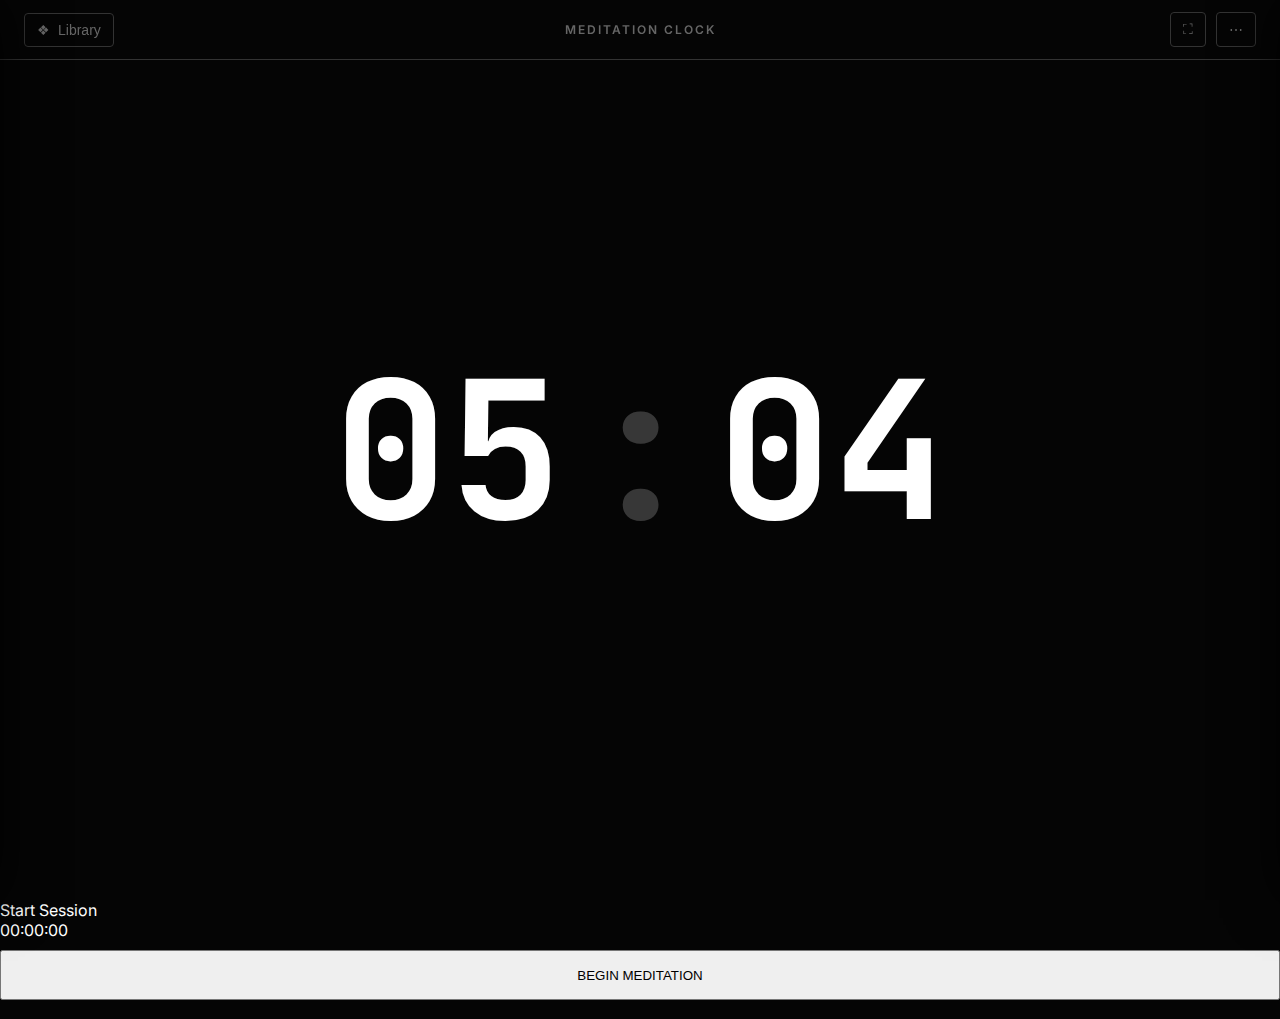
<file: index.html>
<!DOCTYPE html>
<html lang="en">
<head>
    <meta charset="UTF-8">
    <meta name="viewport" content="width=device-width, initial-scale=1.0, maximum-scale=1.0, user-scalable=no">
    <title>Meditation Clock</title>
    
    <link rel="stylesheet" href="core/global.css">
    <link id="theme-stylesheet" rel="stylesheet" href="">
    
    <!-- Fonts -->
    <link href="https://fonts.googleapis.com/css2?family=Inter:wght@400;500;600&family=JetBrains+Mono:wght@400;700&display=swap" rel="stylesheet">
</head>
<body>

    <!-- NAVBAR -->
    <nav id="navbar">
        <div class="nav-left">
            <button id="btn-library" class="nav-btn">
                <span class="icon">❖</span> Library
            </button>
        </div>
        <div class="nav-brand">Meditation Clock</div>
        <div class="nav-right">
            <button id="btn-fullscreen" class="nav-btn" title="Enter Focus Mode">
                ⛶
            </button>
            <button id="btn-settings" class="nav-btn" title="Settings">
                ⋯
            </button>
        </div>
    </nav>

    <!-- GHOST EXIT BUTTON (Appears in Fullscreen) -->
    <button id="btn-exit-fs">
        Exit Focus ×
    </button>

    <!-- STAGE -->
    <div id="stage"></div>

    <!-- LEFT DRAWER: Library -->
    <div id="library-drawer" class="drawer left-drawer">
        <div class="drawer-header">
            <h3>Atmospheres</h3>
            <button id="btn-close-library" class="close-btn">×</button>
        </div>
        <div id="theme-grid" class="grid-container"></div>
    </div>

    <!-- RIGHT DRAWER: Settings -->
    <div id="settings-panel" class="drawer right-drawer">
        <div class="drawer-header">
            <h3>Configuration</h3>
            <button id="btn-close-settings" class="close-btn">×</button>
        </div>
        <div id="settings-content"></div>
    </div>

    <!-- SESSION CONTROL (Bottom Drawer) -->
    <div id="session-handle" class="session-handle">
        <div class="handle-bar"></div>
        <span id="session-status-text">Start Session</span>
    </div>

    <div id="session-panel" class="bottom-drawer">
        <div class="session-content">
            <div id="session-timer">00:00:00</div>
            
            <!-- CONTROLS ROW: Flex container to hold buttons side-by-side -->
            <div id="controls-row" style="display: flex; gap: 10px; width: 100%; height: 50px; margin-top: 10px;">
                
                <!-- MAIN BUTTON -->
                <button id="btn-session-toggle" style="flex: 1; height: 100%; white-space: nowrap;">BEGIN MEDITATION</button>
                
                <!-- SYNC GROUP (Hidden by default, appears on side) -->
                <!-- We style these to match the main button exactly -->
                <div id="sync-group" style="display: none; flex: 1; gap: 8px;">
                    
                    <!-- USERNAME INPUT -->
                    <input type="text" id="user-input" placeholder="NAME" maxlength="10" style="
                        width: 40%;
                        height: 100%;
                        background: transparent;
                        border: 1px solid currentColor;
                        color: inherit;
                        font-family: inherit;
                        font-size: 14px;
                        text-align: center;
                        border-radius: 4px; /* Matches standard btn radius usually */
                        outline: none;
                        text-transform: uppercase;
                        padding: 0;
                    ">
                    
                    <!-- SYNC BUTTON -->
                    <button id="btn-sync" style="
                        flex: 1; 
                        height: 100%; 
                        background: rgba(255,255,255,0.1); /* Slight highlight */
                        border: 1px solid currentColor;
                        color: inherit;
                        font-family: inherit;
                        font-weight: 600;
                        font-size: 14px;
                        cursor: pointer;
                        border-radius: 4px;
                        white-space: nowrap;
                    ">
                        SYNC ☁️
                    </button>
                </div>
            </div>

            <!-- Tiny status message below -->
            <div id="sync-msg" style="font-size: 10px; margin-top: 5px; opacity: 0.6; min-height: 14px; text-align: center;"></div>
        </div>
    </div>

    <script src="core/engine.js"></script>
</body>
</html>
</file>
<file: core/global.css>
:root {
    --bg-color: #050505;
    --drawer-bg: #0a0a0a;
    --border-dim: #333333;
    --border-active: #ffffff;
    --text-main: #ffffff;
    --text-dim: #666666;
}

/* RESET */
* { box-sizing: border-box; }

body {
    margin: 0;
    padding: 0;
    width: 100vw;
    height: 100vh;
    overflow: hidden;
    background: var(--bg-color);
    font-family: 'Inter', sans-serif;
    color: var(--text-main);
    transition: background-color 0.5s ease;
}

/* --- NAVBAR --- */
#navbar {
    position: fixed;
    top: 0;
    left: 0;
    width: 100%;
    height: 60px;
    display: flex;
    justify-content: space-between;
    align-items: center;
    padding: 0 24px;
    z-index: 1500;
    background: rgba(5, 5, 5, 0.8);
    backdrop-filter: blur(10px);
    border-bottom: 1px solid var(--border-dim);
    transition: transform 0.5s ease, opacity 0.5s ease;
}

.nav-brand {
    font-size: 12px;
    text-transform: uppercase;
    letter-spacing: 2px;
    color: var(--text-dim);
    font-weight: 600;
    position: absolute;
    left: 50%;
    transform: translateX(-50%);
}

.nav-right {
    display: flex;
    gap: 10px;
}

.nav-btn {
    background: transparent;
    border: 1px solid var(--border-dim);
    color: var(--text-dim);
    padding: 8px 12px; /* Slightly smaller padding */
    border-radius: 4px;
    cursor: pointer;
    font-size: 14px;
    transition: all 0.2s;
    display: flex;
    align-items: center;
    gap: 8px;
}
.nav-btn:hover {
    border-color: var(--border-active);
    color: var(--text-main);
}

/* --- GHOST EXIT BUTTON --- */
#btn-exit-fs {
    position: fixed;
    bottom: 30px;
    right: 30px;
    z-index: 9999;
    
    background: transparent;
    border: 1px solid rgba(255, 255, 255, 0.2);
    color: white;
    padding: 10px 20px;
    border-radius: 30px; /* Pill shape */
    font-size: 12px;
    text-transform: uppercase;
    letter-spacing: 1px;
    cursor: pointer;
    
    /* THE GHOST EFFECT */
    opacity: 0; /* Hidden by default */
    pointer-events: none; /* Can't click it when hidden */
    transform: translateY(20px);
    transition: all 0.5s ease;
}

/* --- FULLSCREEN MODE STATES --- */

/* When body has class 'fullscreen-mode'... */
body.fullscreen-mode #navbar {
    transform: translateY(-100%); /* Slide navbar up and away */
    opacity: 0;
    pointer-events: none;
}

/* Show the exit button ONLY in fullscreen mode */
body.fullscreen-mode #btn-exit-fs {
    opacity: 0.1; /* Very faint (10%) */
    pointer-events: auto;
    transform: translateY(0);
}

/* When hovering/tapping the exit button, make it fully visible */
body.fullscreen-mode #btn-exit-fs:hover {
    opacity: 1;
    background: rgba(255,255,255,0.1);
    border-color: white;
}


/* --- DRAWERS --- */
.drawer {
    position: fixed;
    top: 0;
    bottom: 0;
    width: 320px;
    background: var(--drawer-bg);
    z-index: 2000;
    padding: 30px;
    box-shadow: 0 0 50px rgba(0,0,0,0.9);
    transition: transform 0.4s cubic-bezier(0.16, 1, 0.3, 1);
    display: flex;
    flex-direction: column;
    border-right: 1px solid var(--border-dim); /* Default border logic */
}
.right-drawer { border-left: 1px solid var(--border-dim); border-right: none; }

.drawer-header {
    display: flex;
    justify-content: space-between;
    align-items: center;
    margin-bottom: 30px;
    font-size: 11px;
    text-transform: uppercase;
    letter-spacing: 2px;
    color: var(--text-dim);
    padding-bottom: 15px;
    border-bottom: 1px solid var(--border-dim);
}

.close-btn { background: none; border: none; color: #666; font-size: 20px; cursor: pointer; }
.close-btn:hover { color: white; }

.left-drawer { left: 0; transform: translateX(-100%); }
.left-drawer.active { transform: translateX(0); }
.right-drawer { right: 0; transform: translateX(100%); }
.right-drawer.active { transform: translateX(0); }

/* --- SLEEK LIST TILES --- */
.grid-container {
    display: flex;
    flex-direction: column;
    gap: 8px; /* Tighter gap */
    overflow-y: auto;
}

.theme-tile {
    width: 100%;
    height: 60px; /* Smaller, sleeker height */
    display: flex;
    align-items: center;
    padding: 0 20px;
    background: transparent;
    border: 1px solid var(--border-dim);
    border-radius: 6px;
    cursor: pointer;
    transition: all 0.2s ease;
}

.theme-tile:hover {
    border-color: #666;
    background: rgba(255,255,255,0.03);
}

.theme-tile.active {
    border-color: var(--border-active);
    background: #000;
}

.tile-text {
    font-size: 13px;
    color: var(--text-dim);
    font-weight: 500;
}

.theme-tile.active .tile-text {
    color: white;
}

/* --- SETTINGS --- */
.setting-item { margin-bottom: 30px; }
.setting-label {
    display: block;
    color: var(--text-dim);
    font-size: 10px;
    margin-bottom: 15px;
    text-transform: uppercase;
    letter-spacing: 1px;
}

input[type=range] { -webkit-appearance: none; width: 100%; background: transparent; }
input[type=range]::-webkit-slider-thumb {
    -webkit-appearance: none; height: 12px; width: 12px;
    background: #ffffff; cursor: pointer; margin-top: -5px;
}
input[type=range]::-webkit-slider-runnable-track {
    width: 100%; height: 2px; cursor: pointer; background: #333;
}
</file>
